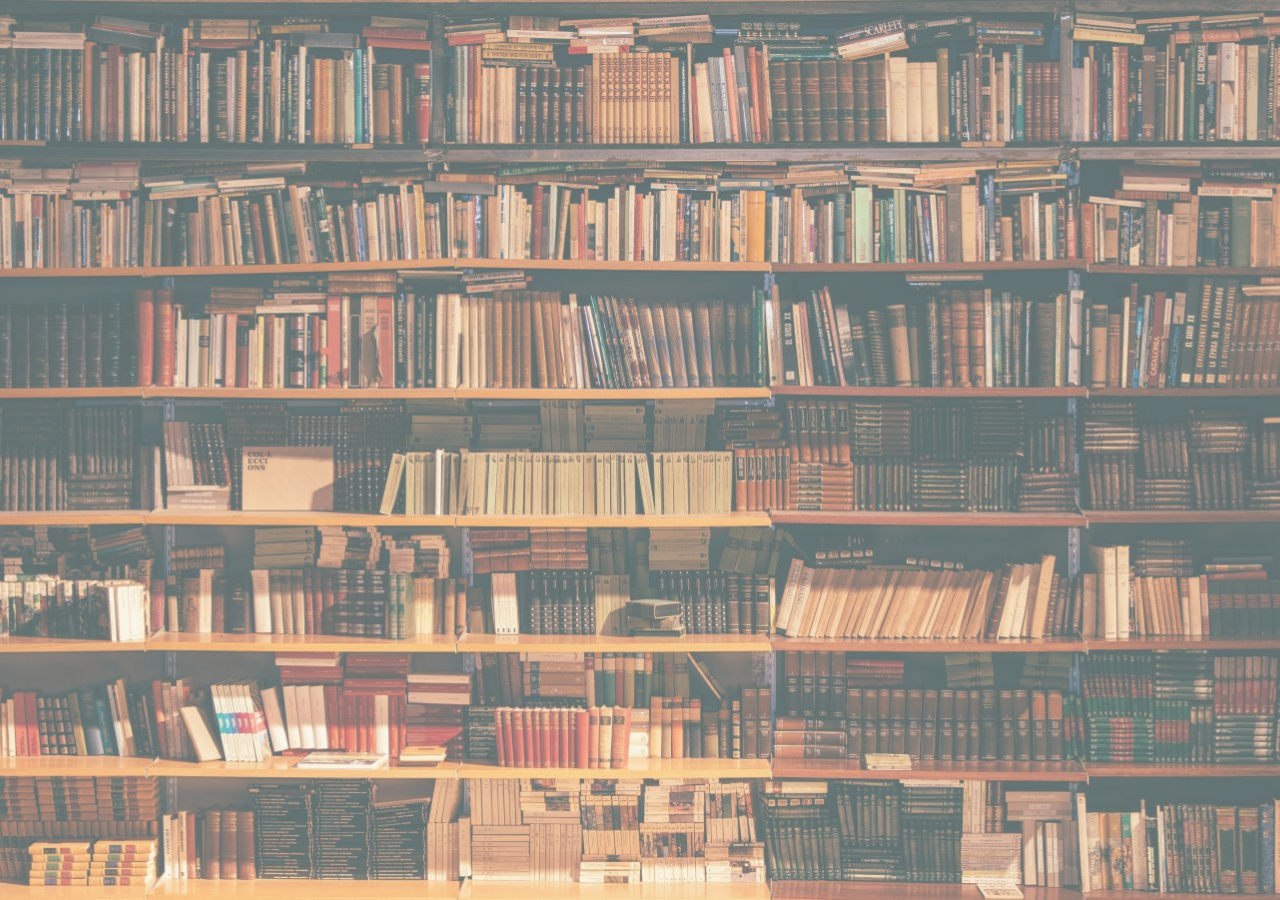
<file: frontend/converter/image-resizer.html>
<!-- index.html -->
<!DOCTYPE html>
<html lang="en">
<head>
  <meta charset="UTF-8">
  <title>Image Size Compressor</title>
  <link rel="stylesheet" href="../styles.css">
</head>
<body>
  <div class="page-transition">
    <h1>Image Size Compressor</h1>
    <div id="dropArea" class="dropzone">
      <p>Drag & drop your image here or click to select</p>
      <input type="file" id="fileInput" accept="image/jpeg, image/png" style="display:none;">
    </div>
    <div>
      <label for="targetSize">Desired Size (KB, 20 - 300):</label>
      <input type="number" id="targetSize" min="20" max="300" value="100">
    </div>
    <button id="convertBtn" type="button">Convert</button>
    <p id="statusMsg"></p>
  </div>

  <script src="../scripts/imageresizer.js"></script>
</body>
</html>
</file>
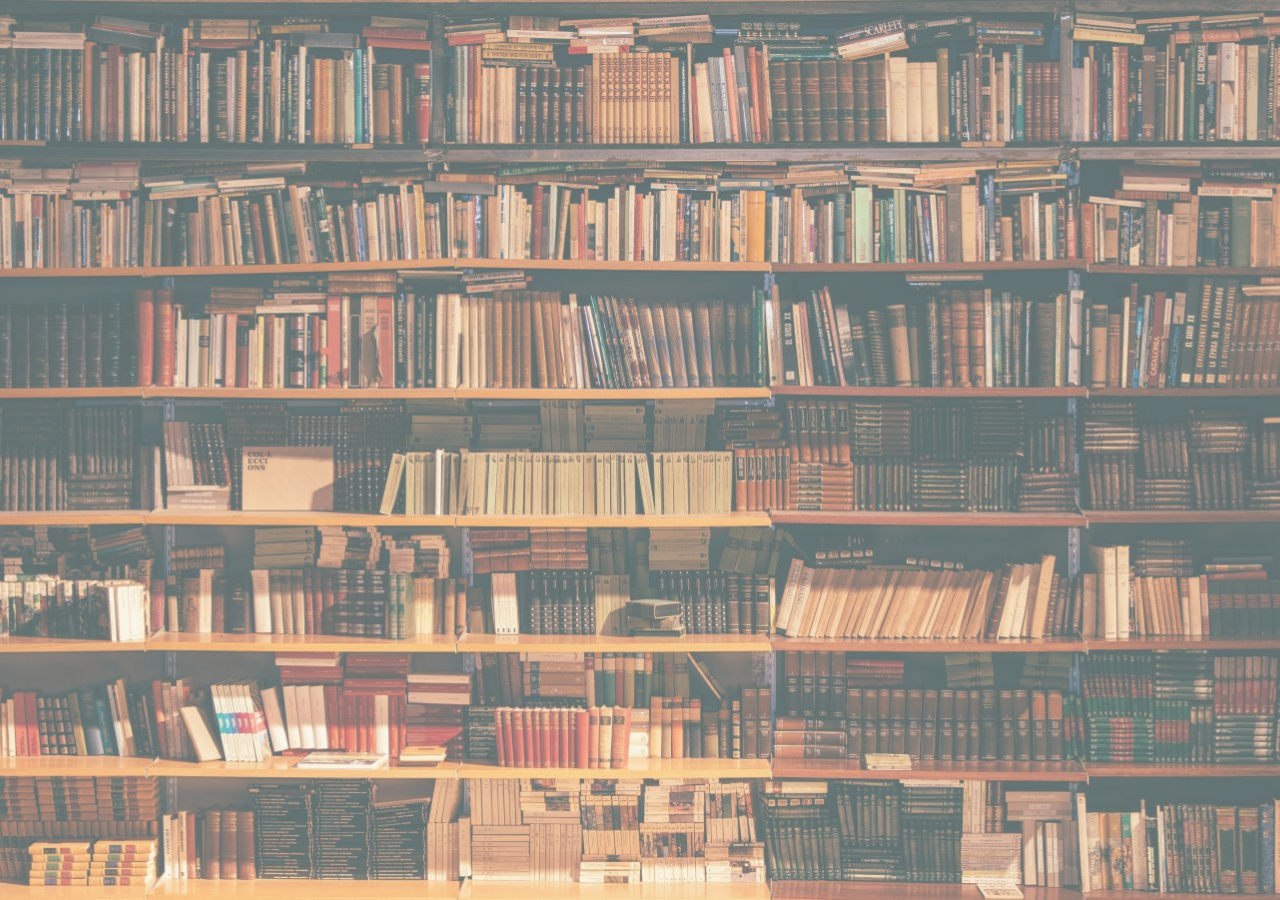
<file: frontend/converter/jpg-to-pdf.html>
<!DOCTYPE html>
<html lang="en">
<head>
  <meta charset="UTF-8" />
  <meta name="viewport" content="width=device-width, initial-scale=1" />
  <title>JPG to PDF Converter</title>
  <link rel="stylesheet" href="../styles.css" />
</head>
<body>
<div class="page-transition">
  <h1>JPG to PDF Converter</h1>

  <div class="upload-section">
    <input type="file" id="imgInput" accept="image/jpeg, image/png" multiple />
  </div>

  <div id="previewArea"></div>

  <button id="downloadPdfButton" style="display: none;">Download PDF</button>

  <script src="../scripts/jspdf.umd.min.js"></script>
  <script src="../scripts/jpgToPdf.js"></script>
  </div>
</body>
</html>
</file>
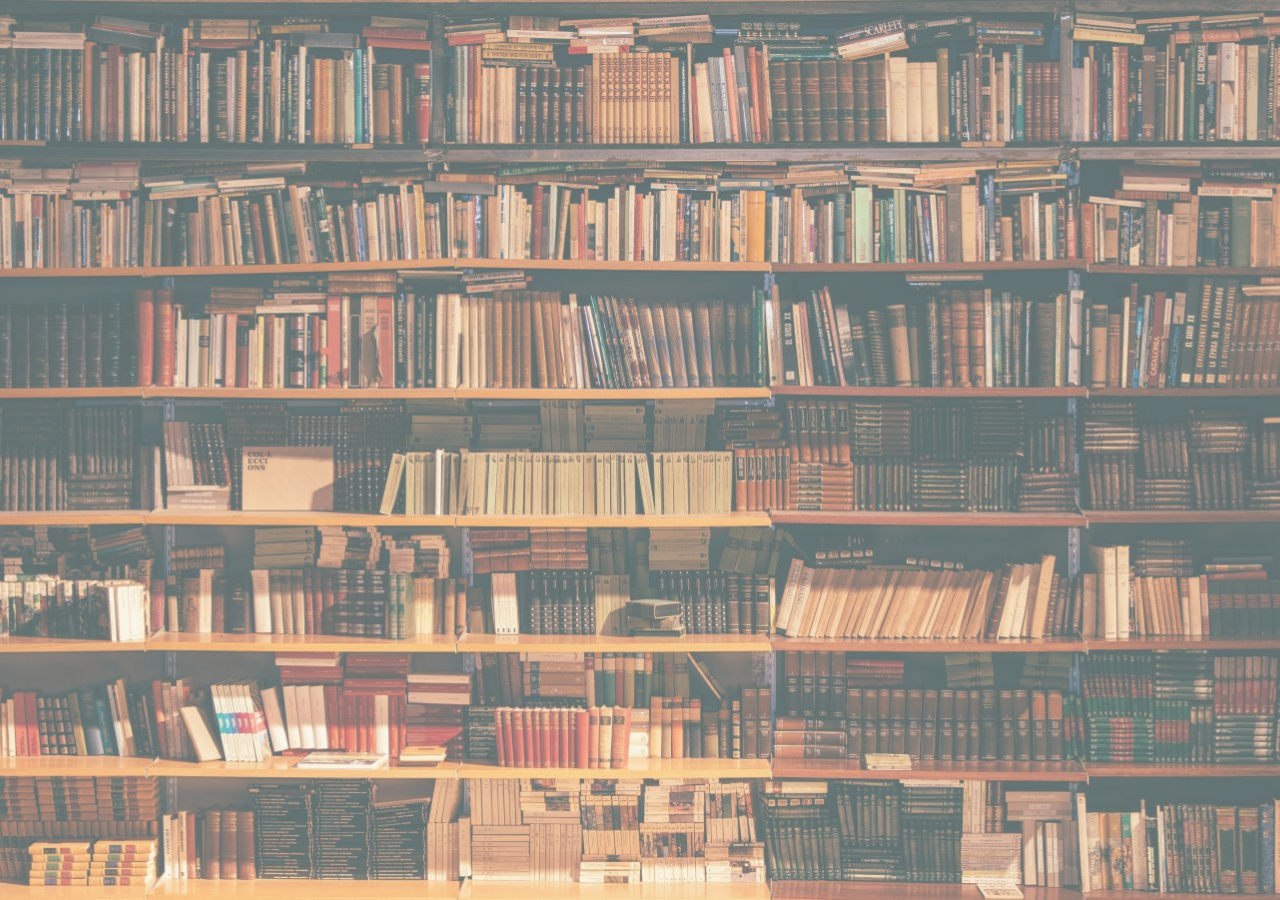
<file: frontend/converter/pdf-merger.html>
<!DOCTYPE html>
<html lang="en">
<head>
  <meta charset="UTF-8" />
  <meta name="viewport" content="width=device-width, initial-scale=1.0"/>
  <title>PDF Merger</title>
  <link rel="stylesheet" href="../styles.css" />
</head>
<body>
  <div class="page-transition">
  <h1>PDF Merger</h1>

  <input type="file" id="pdfInput" multiple accept="application/pdf" />
  <button id="mergeButton">Preview PDFs</button>

  <div id="pdf-container"></div>

  <button id="downloadPdfButton" style="display: none;">Download Merged PDF</button>

  <!-- Libraries -->
  <script src="../scripts/pdf-lib.min.js"></script>
  <script src="../scripts/pdf.min.js"></script>
  <script>
    pdfjsLib.GlobalWorkerOptions.workerSrc = "../scripts/pdf.worker.js";
  </script>
  <script src="../scripts/Sortable.min.js"></script>
  <script src="../scripts/pdfMerger.js"></script>

  </div>
</body>
</html>
</file>
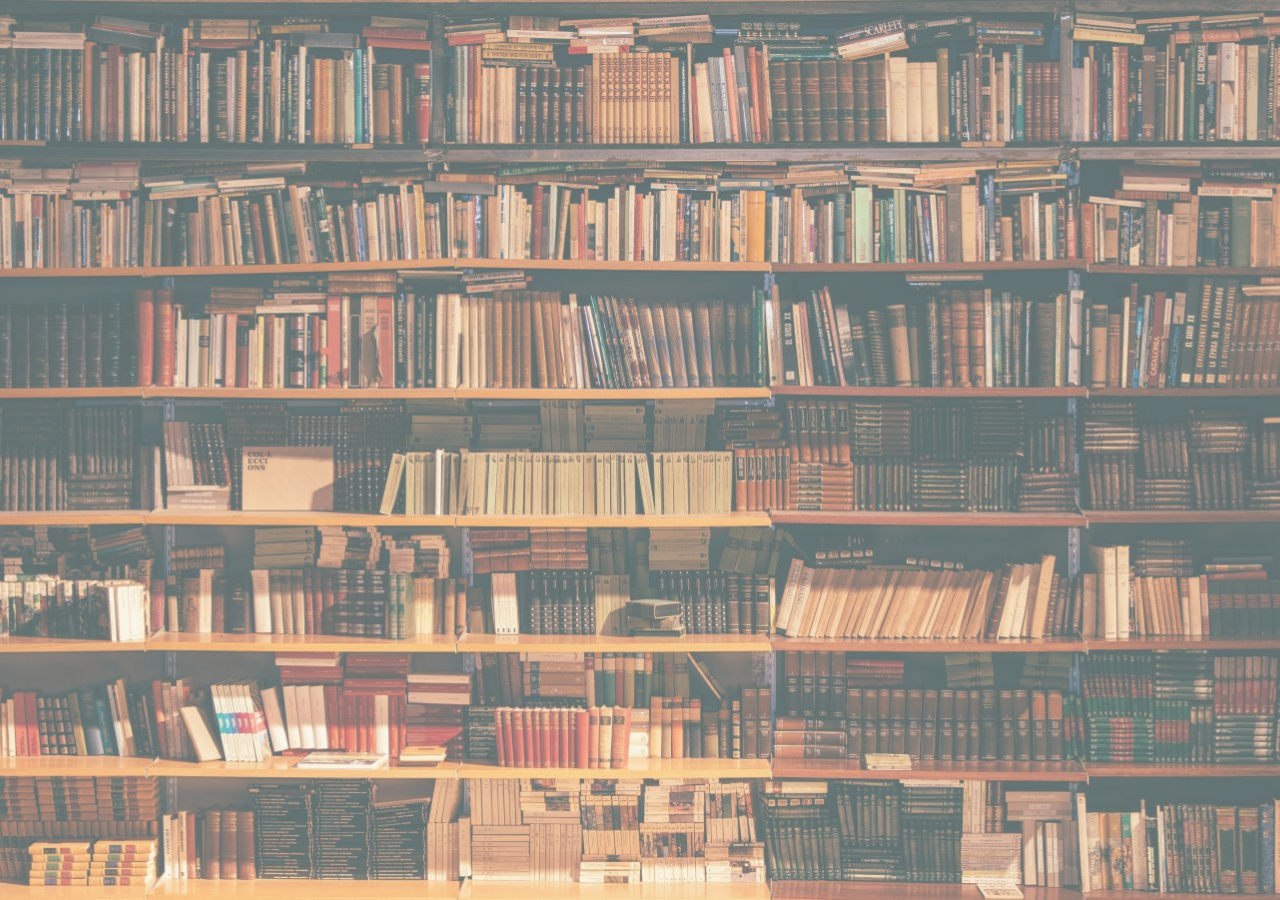
<file: frontend/converter/pdf-Split.html>
<!DOCTYPE html>
<html lang="en">
<head>
  <meta charset="UTF-8" />
  <meta name="viewport" content="width=device-width, initial-scale=1.0"/>
  <title>PDF Splitter</title>
  <link rel="stylesheet" href="../styles.css" />
</head>

<body>
<div class="page-transition">
  <h1>PDF Splitter</h1>
  <input type="file" id="pdf-file" accept="application/pdf" />
  <button id="split-pdf">Split PDF</button>
  <div id="pdf-viewer"></div>

  <script src="../scripts/pdf.min.js"></script>
  <script src="../scripts/pdf-lib.min.js"></script>
  <script src="../scripts/pdfSplit.js"></script>
</div>
</body>
</html>
</file>
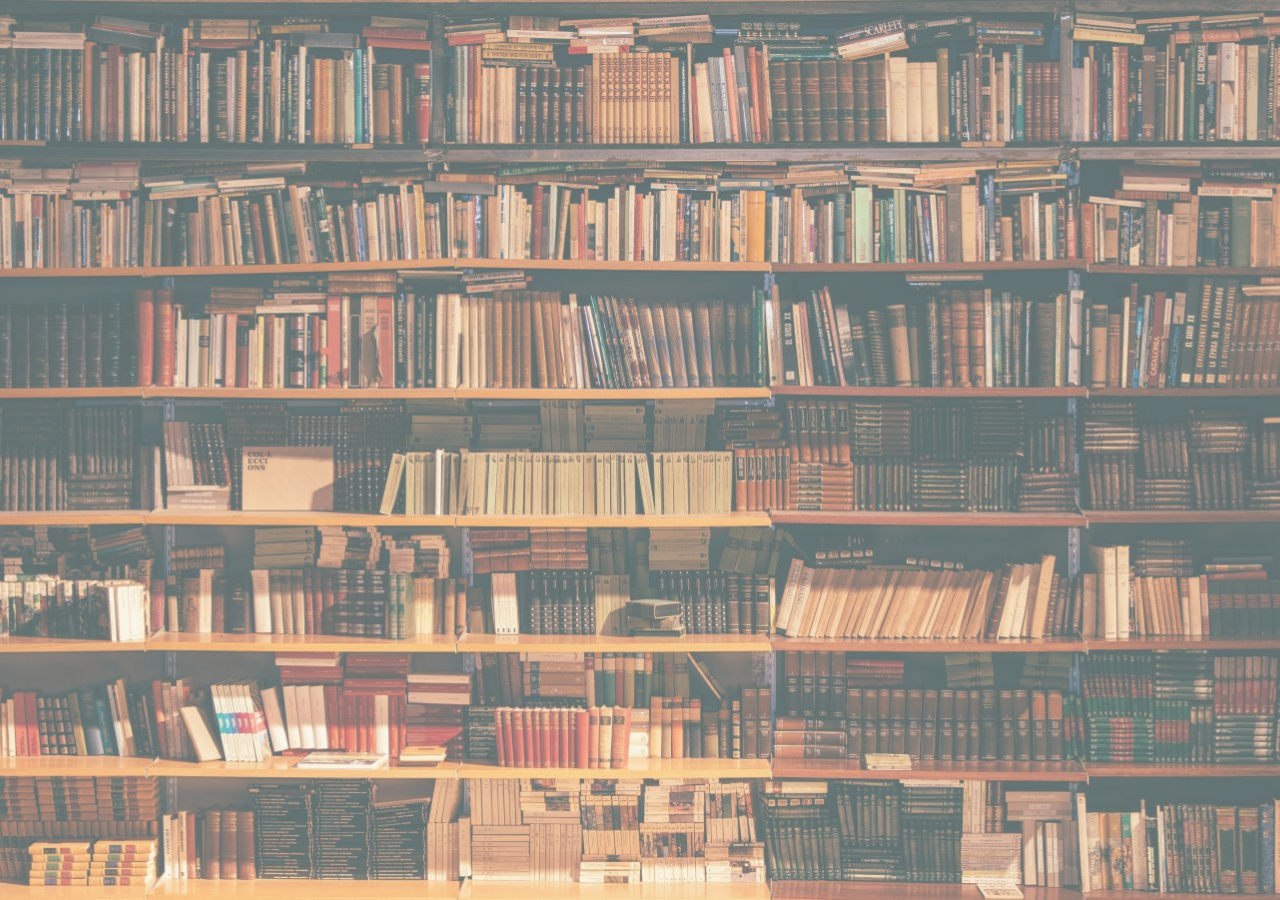
<file: frontend/converter/pdf-to-docx.html>
<!DOCTYPE html>
<html lang="en">
<head>
  <meta charset="UTF-8">
  <title>PDF to DOCX Converter</title>
  <!-- Link to your existing CSS stylesheet -->
  <link rel="stylesheet" href="../styles.css">
  
</head>
<body>
  <div class="page-transition">

  <h1>PDF to DOCX Converter</h1>

  <!-- Drop zone for drag and drop/click-to-select -->
  <div id="dropArea" class="drop-area">
    Drag &amp; drop your PDF here or click to select
    <input type="file" id="fileInput" accept="application/pdf" hidden>
  </div>

  <!-- Preview section -->
  <div id="preview"></div>

  <!-- Status message -->
  <div id="status"></div>

  <!-- Download button -->
  <button id="downloadBtn">Download DOCX</button>

  <!-- Include the JavaScript file -->
  <script src="../scripts/pdfToDocx.js"></script>

</div>
</body>
</html>
</file>
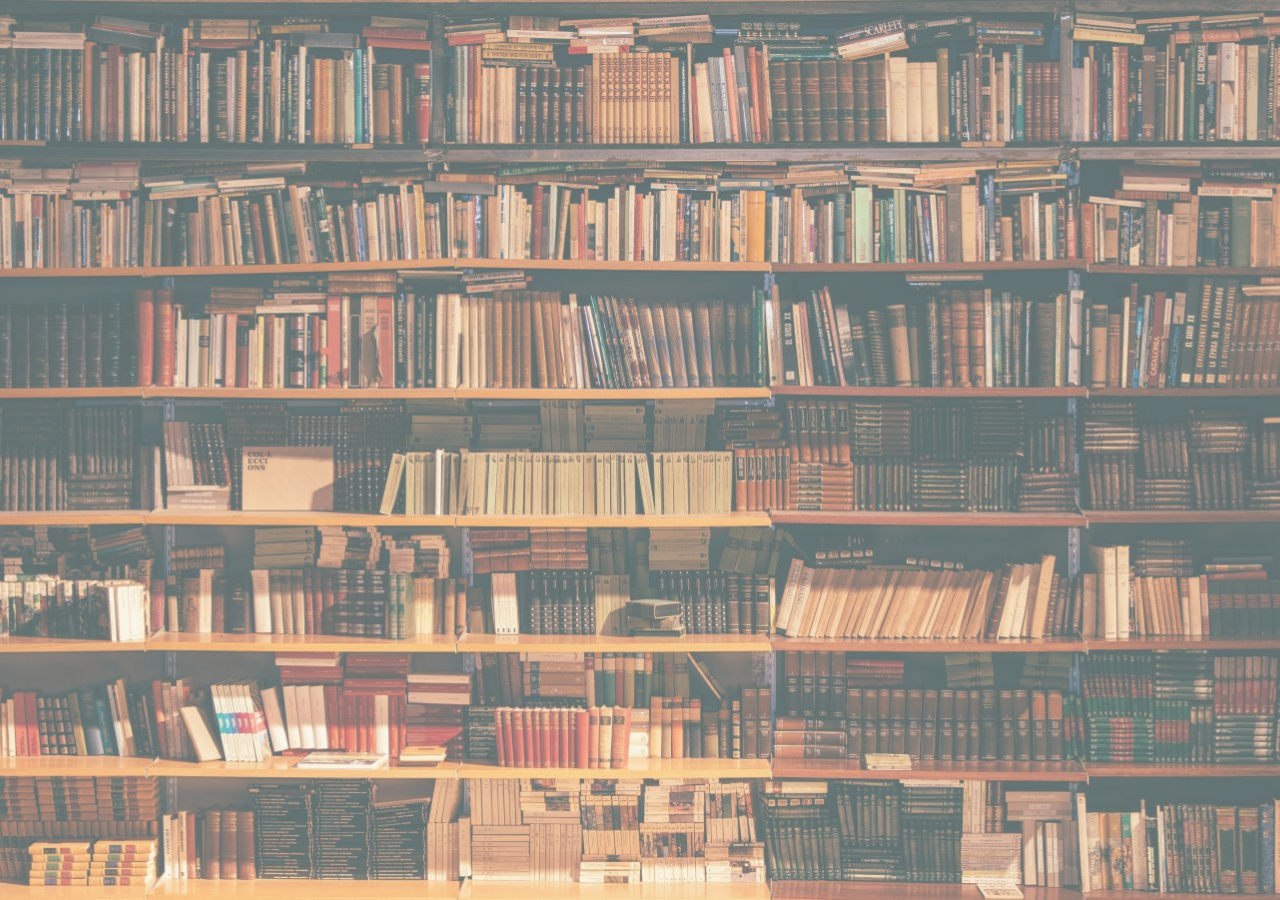
<file: frontend/converter/pdf-to-jpg.html>
<!DOCTYPE html>
<html lang="en">
<head>
  <meta charset="UTF-8">
  <meta name="viewport" content="width=device-width, initial-scale=1">
  <title>PDF to JPG Converter</title>
  <!-- Link to your custom stylesheet (adjust the path if necessary) -->
  <link rel="stylesheet" href="../styles.css">
  
</head>
<body>
<div class="page-transition">
  <h1>PDF to JPG Converter</h1>

 <!-- Upload Section -->
<div class="upload-section">
  <input type="file" id="pdfInput" accept="application/pdf">
  <button id="convertButton">Convert to JPG</button>
</div>

<!-- Download Button (separate row) -->
<div class="download-section" id="downloadSection" style="display: none;">
  <button id="downloadZipButton">Download All as ZIP</button>
</div>

<!-- Output Section for image previews -->
<div id="output"></div>


  <script>
  window.addEventListener("DOMContentLoaded", () => {
    document.body.classList.add("page-slide");
  });
</script>

  <!-- The path "../scripts/pdf.js" assumes pdf.js is in the scripts folder one level up from converter/ -->
  <script src="../scripts/pdf.js"></script>
  <script>  
    // Configure PDF.js to use the local worker file.
    pdfjsLib.GlobalWorkerOptions.workerSrc = '../scripts/pdf.worker.js';
  </script>

  <!-- Load your custom conversion script as an ES module -->
  <script src="../scripts/pdfToJpg.js" type="module"></script>
  <script src="../scripts/jszip.min.js"></script>
</div>  
</body>
</html>
</file>
<file: frontend/styles.css>
/* ---------- GLOBAL STYLES ---------- */
body {
  font-family: Arial, sans-serif;
  text-align: center;
  background-color: #f4f4f4;
  margin: 0;
  padding-bottom: 80px; /* Leave space for fixed footer */
}

body::before {
  content: "";
  position: fixed;
  top: 0;
  left: 0;
  width: 100%;
  height: 100%;
  background-image: url('../assets/wallpaper.jpg');
  background-size: cover;
  background-position: center;
  background-attachment: fixed;
  background-repeat: no-repeat;
  opacity: 0.6;
  z-index: -1;
}

header {
  margin: 25px 0;
}

p {
  font-size: large;
}

/* ---------- HOMEPAGE STYLES ONLY ---------- */

.homepage .container {
  display: flex;
  flex-direction: column;
  gap: 15px;
  max-width: 320px;
  margin: auto;
  margin-top: 40px;
  background-color: rgba(255, 255, 255, 0.5);
  padding: 25px;
  border-radius: 15px;
  backdrop-filter: blur(8px);
  -webkit-backdrop-filter: blur(8px);
  box-shadow: 0 8px 20px rgba(0, 0, 0, 0.15);
    animation: fadeInUp 0.9s ease;
}

@keyframes fadeInUp {
  from {
    opacity: 0;
    transform: translateY(20px);
  }
  to {
    opacity: 1;
    transform: translateY(0);
  }
}

.homepage .tool {
  display: block;
  padding: 18px;
  background: #002147;
  color: rgb(241, 218, 7);
  text-decoration: none;
  border-radius: 10px;
  font-size: 18px;
  transition: background 0.3s ease, transform 0.2s ease;
}

.homepage .tool:hover {
  background: #0671e3;
  transform: scale(1.02);
}





/* ---------- FOOTER ---------- */
footer {
  position: fixed;
  bottom: 0;
  left: 0;
  width: 100%;
  background-color: #002147;
  color: rgba(255, 255, 255, 0.7);
  text-align: center;
  padding: 10px 0;
  font-size: 0.9em;
}

/* ---------- SHARED BUTTONS ---------- */
button {
  background-color: #002147;
  color: rgb(244, 239, 239);
  margin: 20px auto;
  padding: 10px 20px;
  font-size: 16px;
  border: none;
  border-radius: 5px;
  cursor: pointer;
  transition: background-color 0.3s ease;
}

button:hover {
  background-color: #0b73ea;
}

/* ---------- DROP AREA ---------- */
#dropArea {
  border: 2px dashed #007bff;
  padding: 20px;
  text-align: center;
  cursor: pointer;
  margin: 20px auto;
  width: 80%;
  max-width: 400px;
  border-radius: 10px;
  background-color: #ffffff;
}

#dropArea:hover {
  background-color: #e9ecef;
}

/* ---------- PDF VIEWER, OUTPUT, PREVIEW ---------- */
#pdf-viewer, #pdf-container, #output, #previewArea {
  display: flex;
  flex-wrap: wrap;
  justify-content: center;
  gap: 20px;
  margin: 30px auto;
  max-width: 90%;
  padding: 10px;
}

/* ---------- PAGE BLOCKS (Split) ---------- */
.page-block {
  width: 250px;
  background: white;
  padding: 10px;
  border-radius: 10px;
  box-shadow: 0 2px 8px rgba(0, 0, 0, 0.1);
  cursor: grab;
  transition: 0.2s ease;
}

.page-block.dragging {
  opacity: 0.5;
}

.page-block canvas {
  width: 100%;
  height: auto;
  border-radius: 5px;
  object-fit: contain;
  box-shadow: 0 1px 4px rgba(0, 0, 0, 0.2);
  transition: transform 0.2s ease;
}

.page-block:hover canvas {
  transform: scale(1.05);
  box-shadow: 0 4px 10px rgba(0, 0, 0, 0.2);
}

/* ---------- IMAGE CONTAINER (Merger & Conversion) ---------- */
.image-container {
  width: 250px;
  background: rgba(255, 255, 255, 0.9);
  padding: 10px;
  border-radius: 10px;
  box-shadow: 0 2px 8px rgba(0, 0, 0, 0.1);
  text-align: center;
  cursor: move;
  user-select: none;
}

.image-container canvas,
.image-container img {
  width: 100%;
  height: auto;
  border-radius: 5px;
  object-fit: contain;
  box-shadow: 0 1px 4px rgba(0, 0, 0, 0.2);
  transition: transform 0.2s ease;
}

.image-container:hover canvas,
.image-container:hover img {
  transform: scale(1.05);
  box-shadow: 0 4px 10px rgba(0, 0, 0, 0.3);
}

.image-container p {
  font-size: 0.9em;
  margin-top: 10px;
  color: #333;
  word-break: break-word;
}

/* ---------- COMPRESSION STATUS ---------- */
#compress-status {
  color: #007bff;
  font-weight: bold;
  margin: 15px 0;
}

/* ---------- DOWNLOAD BUTTON ---------- */
#downloadPdfButton {
  display: block;
  margin: 40px auto 20px;
  padding: 12px 25px;
  font-size: 18px;
  background-color: #002147;
  color: #fff;
  border: none;
  border-radius: 6px;
  cursor: pointer;
  transition: background-color 0.3s ease;
}

#downloadPdfButton:hover {
  background-color: #0b73ea;
}





/* Slide-in from top */
.page-transition {
  transform: translateY(-100%);
  opacity: 0;
  animation: slideInFromTop 0.6s ease-out forwards;
}

/* Slide in animation */
@keyframes slideInFromTop {
  from {
    transform: translateY(-100%);
    opacity: 0;
  }
  to {
    transform: translateY(0);
    opacity: 1;
  }
}

/* Slide out animation */
@keyframes slideOutToBottom {
  from {
    transform: translateY(0);
    opacity: 1;
  }
  to {
    transform: translateY(100%);
    opacity: 20;
  }
}

/* Prevent horizontal scrollbars */
body {
  overflow-x: hidden;
}
</file>
